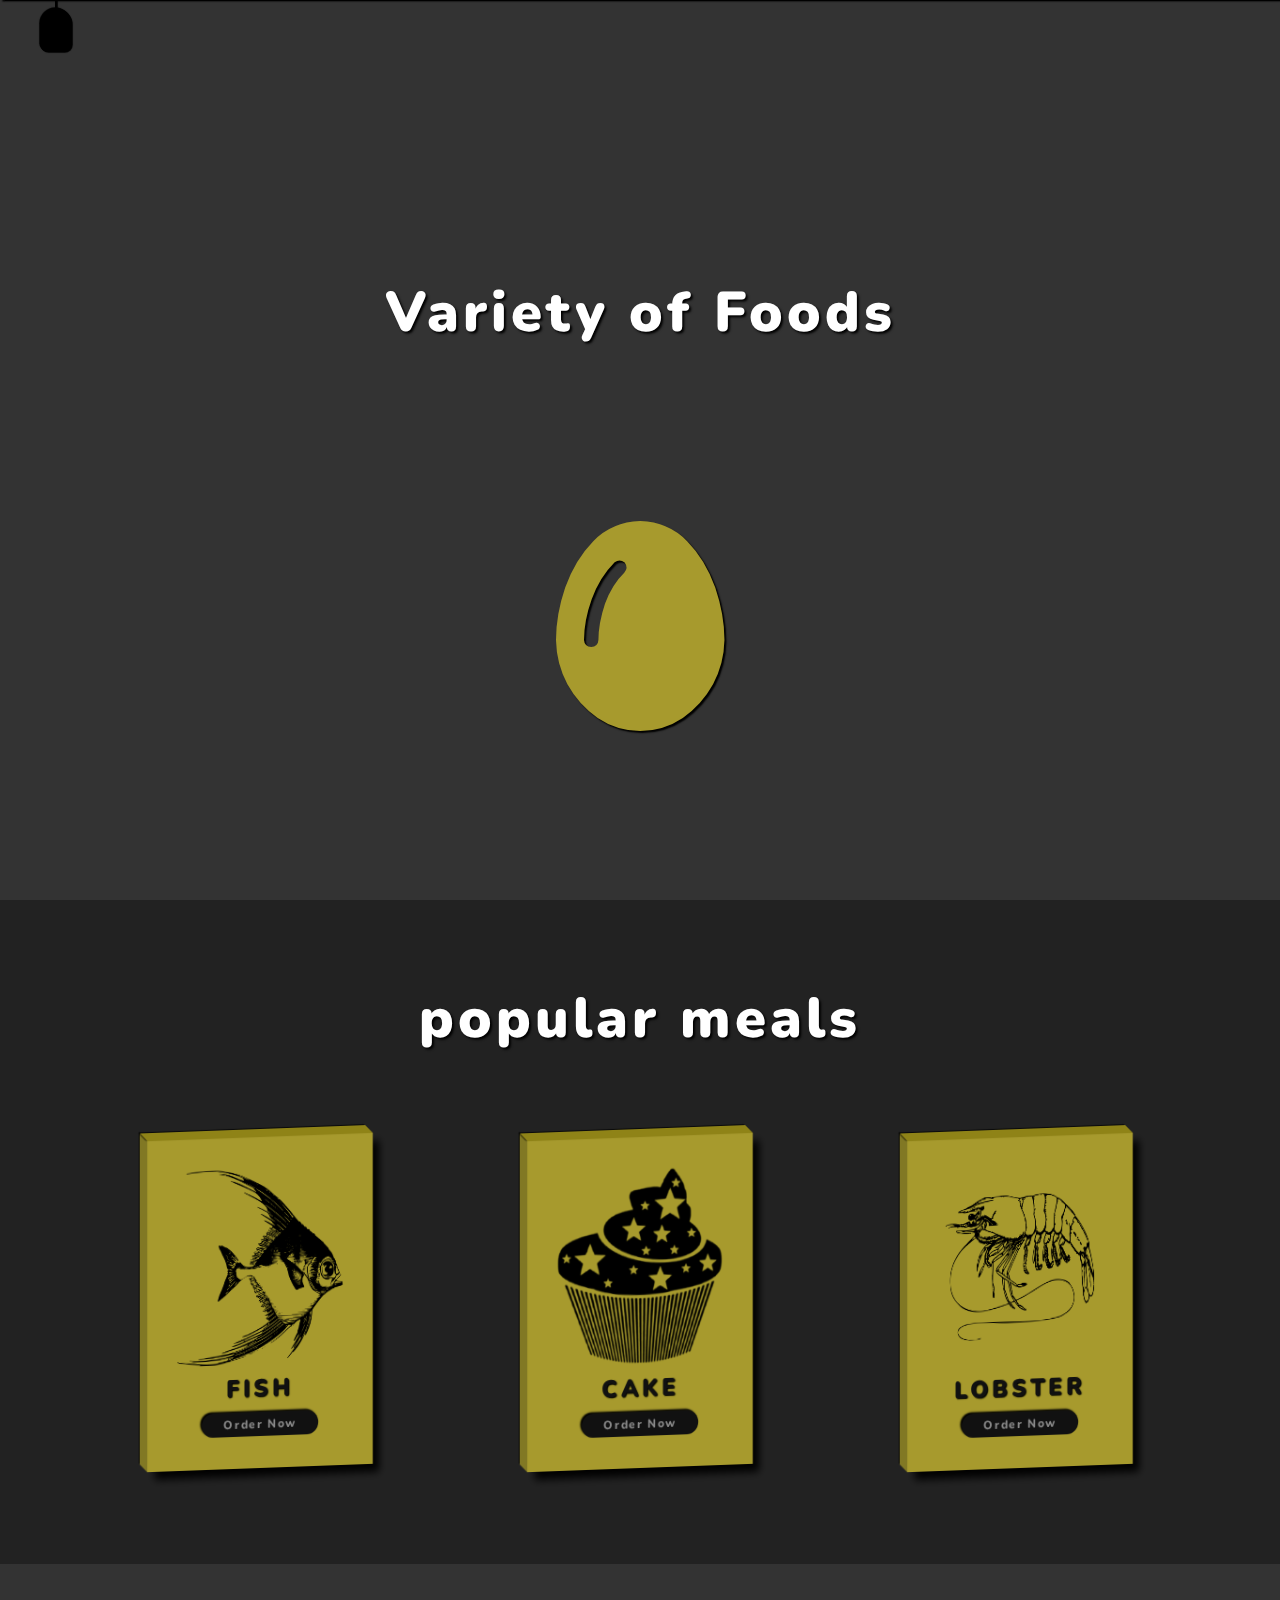
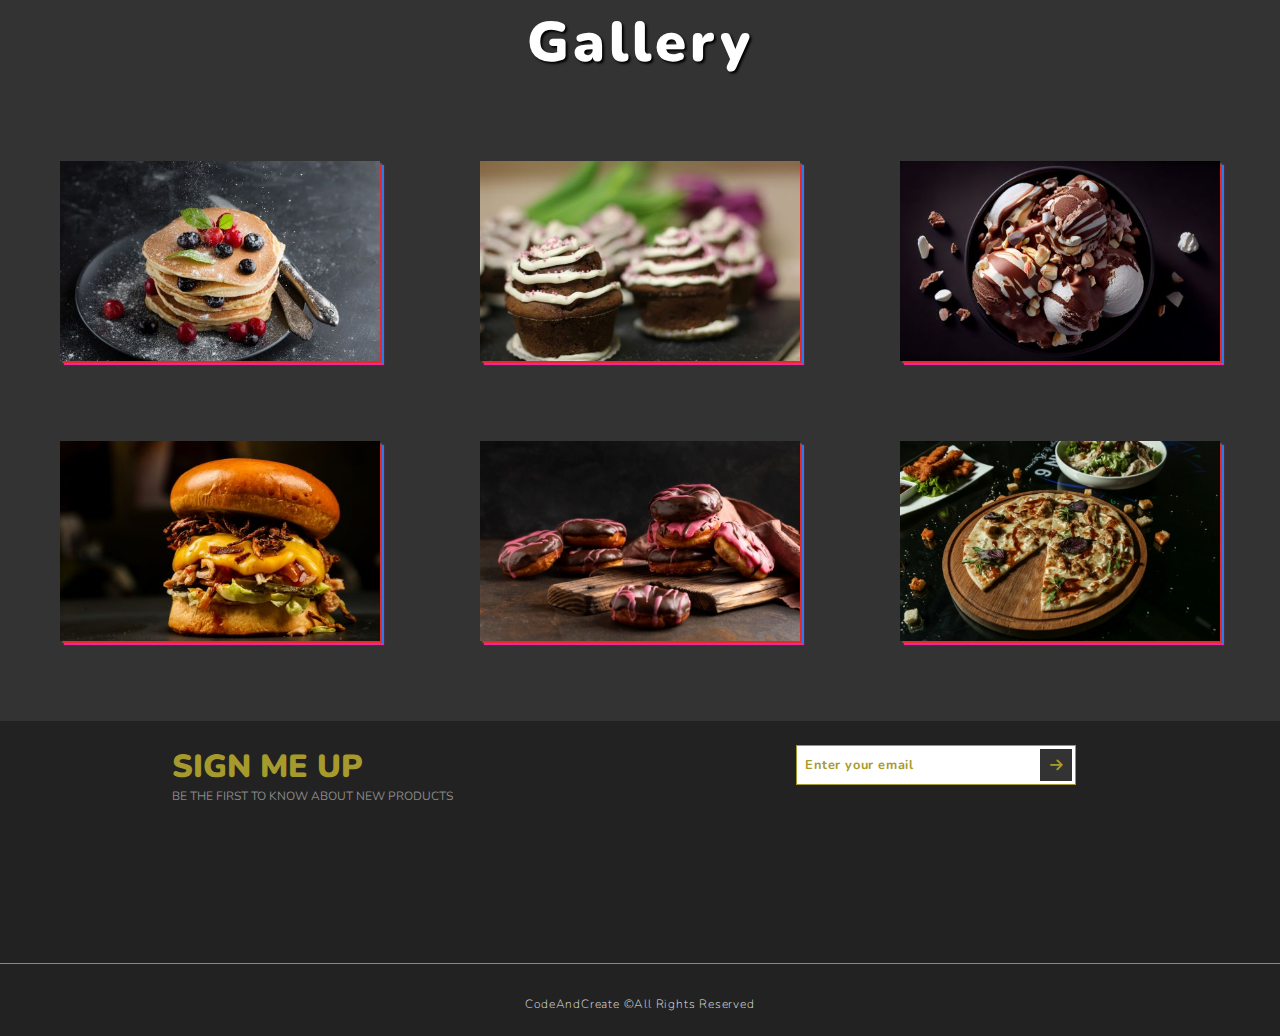
<file: 1.foods/index.html>
<!DOCTYPE html>
<html lang="en">
<head>
    <meta charset="UTF-8">
    <meta name="viewport" content="width=, initial-scale=1.0">
    <title>Foods</title>
    <link rel="stylesheet" href="styles.css">
    <link rel="stylesheet" href="https://cdnjs.cloudflare.com/ajax/libs/font-awesome/6.5.1/css/all.min.css">

</head>
<body>
    <nav class="navbar target">
        <a href="#" class="navbar-link">
            <i class="fas fa-home"></i>
            <span>Home</span>
        </a>
        <a href="#" class="navbar-link">
            <i class="fas fa-utensils"></i>
            <span>Meals</span>
        </a>
        <a href="#" class="navbar-link">
            <i class="fas fa-hamburger"></i>
            <span>Burger</span>
        </a>
        <a href="#" class="navbar-link">
            <i class="fas fa-pizza-slice"></i>
            <span>Pizza</span>
        </a>
        <a href="#" class="navbar-link">
            <i class="fas fa-blender-phone"></i>
            <span>Contact</span>
        </a>
        
    </nav>
    <div class="menu target">
    </div>
        
    
    <div class="container">
        <!-- section 1 -->
        <section class="section-1">
            <h1 class="section-heading">Variety of Foods</h1>
            <div class="section-1-icons">
                <i class="fas fa-egg change"></i>
                <i class="fas fa-stroopwafel"></i>
                <i class="fas fa-cheese"></i>
                <i class="fas fa-hotdog"></i>
                <i class="fas fa-drumstick-bite"></i>
                <i class="fas fa-pizza-slice"></i>
                <i class="fas fa-ice-cream"></i>
                <i class="fas fa-fish"></i>
                <i class="fas fa-cookie"></i>
                <i class="fas fa-seedling"></i>
                
            </div>

        </section>
        <section class="section-2">
            <h1 class="section-heading">popular meals</h1>
            <div class="cards-container">
                <div class="card">
                    <img src="images/image1.png" class="card-img">
                    <h3 class="card-name">Fish</h3>
                    <button class="card-btn">Order now</button>
                </div>
                <div class="card">
                    <img src="images/image2.png" class="card-img">
                    <h3 class="card-name">Cake</h3>
                    <button class="card-btn">Order now</button>
                </div>
                <div class="card">
                    <img src="images/image3.png" class="card-img">
                    <h3 class="card-name">Lobster</h3>
                    <button class="card-btn">Order now</button>
                </div>

            </div>
        </section>
        <section class="section-3">
            <h1 class="section-heading">Gallery</h1>
            <div class="gallery">
                <a href="#" class="gallery-link" title="Order Now">
                    <img src="images/food-image-1.jpg" class="food-img">
                    <h3 class="food-name">Pancakes</h3>
                    <p class="food-description">These are the fluffy, 
                        golden brown pancakes that most people think of when they hear the word "pancakes." 
                    </p>

                </a>
                <a href="#" class="gallery-link" title="Order Now">
                    <img src="images/food-image-2.jpg" class="food-img">
                    <h3 class="food-name">Cupcakes</h3>
                    <p class="food-description">Packed with melty chocolate chips,
                         these moist and decadent cupcakes are sure to please any chocolate lover
                    </p>

                </a>
                <a href="#" class="gallery-link" title="Order Now">
                    <img src="images/food-image-3.jpg" class="food-img">
                    <h3 class="food-name">Icecream</h3>
                    <p class="food-description">The ultimate customizable dessert, 
                        sundaes allow you to combine your favorite ice cream flavors and toppings for a truly decadent treat
                    </p>

                </a>
                <a href="#" class="gallery-link" title="Order Now">
                    <img src="images/food-image-4.jpg" class="food-img">
                    <h3 class="food-name">Burger</h3>
                    <p class="food-description">This burger is coated in a sweet and smoky BBQ sauce
                         topped with crispy bacon, and cheddar cheese 
                    </p>

                </a>
                <a href="#" class="gallery-link" title="Order Now">
                    <img src="images/food-image-5.jpg" class="food-img">
                    <h3 class="food-name">Donuts</h3>
                    <p class="food-description">Take your donut game to the next level with delicious
                         fillings like jelly,cream cheese. 
                    </p>

                </a>
                <a href="#" class="gallery-link" title="Order Now">
                    <img src="images/food-image-6.jpg" class="food-img">
                    <h3 class="food-name"> Pizza</h3>
                    <p class="food-description">An Indian twist on pizza, featuring a tandoori-marinated chicken 
                        topping with onions, peppers.
                    </p>

                </a>

            </div>

        </section>
        <section class="section-4">
            <div class="section-4-text">
                <h2  class="section-4-heading">Sign Me up</h2>
                <p class="section-4-paragraph">Be the first
                    to know about new products
                </p>
            </div>
            <form class="signup-form">
                <input type="email" class="signup-form-input" placeholder="Enter your email">
                <button type="submit" class="signup-form-btn">
                    <i class="fas fa-arrow-right"></i>
                </button>

            </form>
            <p class="copyright">
                CodeAndCreate &copy;All Rights Reserved
            </p>
        </section>
    </div>
    
    <script src="index.js"></script>
</body>
</html>
</file>
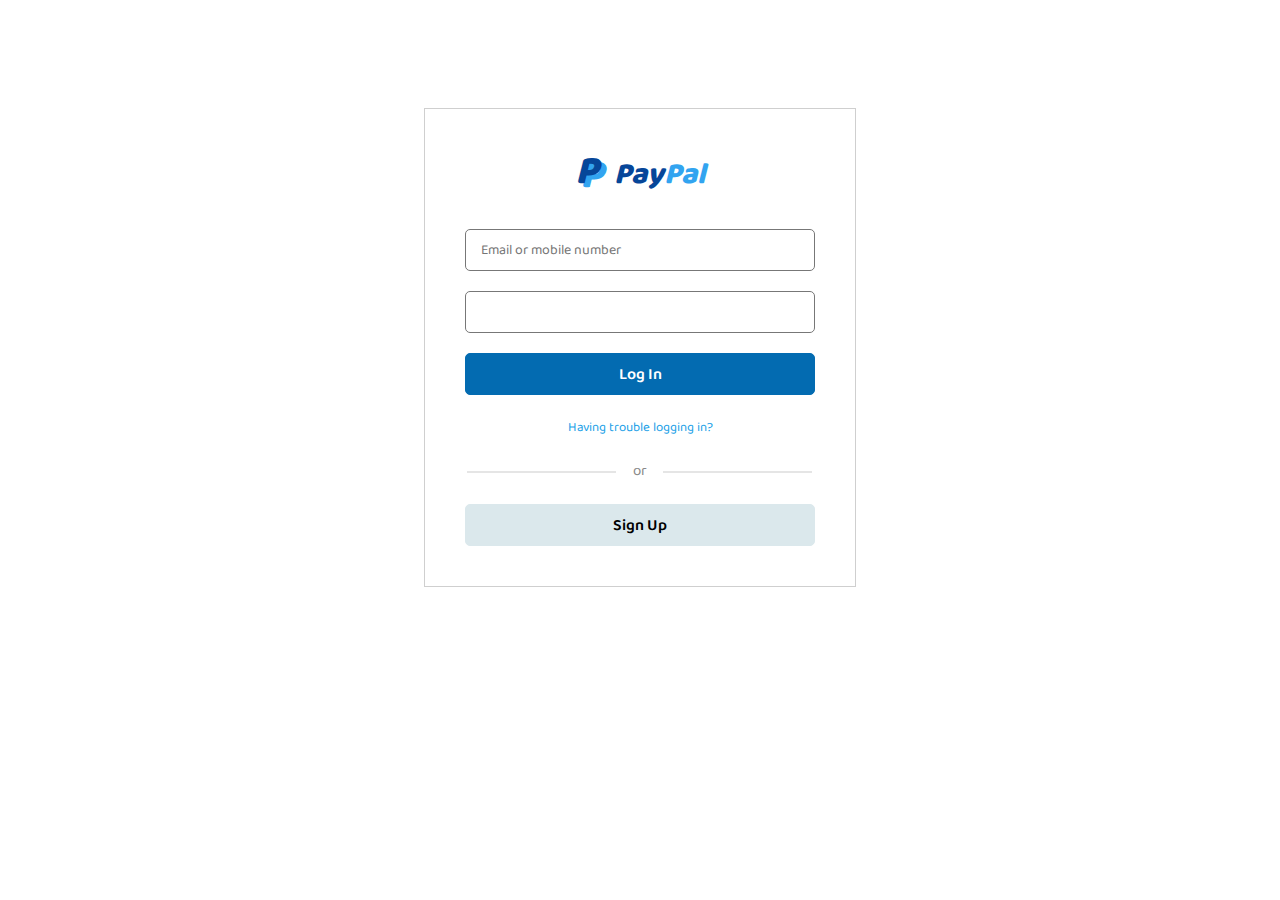
<file: 4.paypal clone/index.html>
<!DOCTYPE html>
<html lang="en">
<head>
    <meta charset="UTF-8">
    <meta name="viewport" content="width=device-width, initial-scale=1.0">
    <title>Send Money, Pay Online, or Set Up a Merchant Account</title>
    <link rel="stylesheet" href="styles.css">
    <link rel="stylesheet" href="https://cdnjs.cloudflare.com/ajax/libs/font-awesome/6.5.1/css/all.min.css">
    <link rel="preconnect" href="https://fonts.googleapis.com">
    <link rel="preconnect" href="https://fonts.gstatic.com" crossorigin>
    <link href="https://fonts.googleapis.com/css2?family=Baloo+Da+2:wght@400..800&display=swap" rel="stylesheet">
</head>
<body>
    <div class="container">
        <!-- front page -->
        <div class="front-page">
            <!-- section-1 -->
            <section class="section-1">
                <div class="navbar-wrapper">
                    <nav class="navbar">
                        <div class="navbar-logo logo">
                            <span class="p-1">P</span>
                            <span class="p-2">P</span>
                            PayPal
                        </div>
                        <ul class="nav-list">
                            <li class="nav-list-item dropdown-hover">
                                <a href="#" class="nav-list-link">Personal
                                    <i class="fas fa-chevron-down"></i>
                                </a>
                                <ul class="nav-dropdown">
                                    <li class="nav-dropdown-item">
                                        <a href="#" class="nav-dropdown-link-1">How
                                            PayPal works
                                        </a>
                                        <a href="#" class="nav-dropdown-link-2">
                                            What can you do with a personal account
                
                                        </a>
                                    </li>
                                    <li class="nav-dropdown-item">
                                        <a href="#" class="nav-dropdown-link-1">
                                            Pay online
                                        </a>
                                        <a href="#" class="nav-dropdown-link-2">
                                           Online payment without borders
                
                                        </a>
                                    </li>
                                    <li class="nav-dropdown-item">
                                        <a href="#" class="nav-dropdown-link-1">
                                            Send payments
                                        </a>
                                        <a href="#" class="nav-dropdown-link-2">
                                           Send payments abroad
                
                                        </a>
                                    </li>
                                    <li class="nav-dropdown-item">
                                        <a href="#" class="nav-dropdown-link-1">
                                            Search for deals
                                        </a>
                                        <a href="#" class="nav-dropdown-link-2">
                                           Pay with Paypal and send money
                
                                        </a>
                                    </li>
                                </ul>
                                
                            </li>
                            <li class="nav-list-item dropdown-hover">
                                <a href="#" class="nav-list-link">Business
                                    <i class="fas fa-chevron-down"></i>
                                </a>
                                <ul class="nav-dropdown">
                                    <li class="nav-dropdown-item">
                                        <a href="#" class="nav-dropdown-link-1">
                                            All business solutions
                                        </a>
                                        <a href="#" class="nav-dropdown-link-2">
                                            See our range of products
                
                                        </a>
                                    </li>
                                    <li class="nav-dropdown-item">
                                        <a href="#" class="nav-dropdown-link-1">
                                            Accept online paymenst
                                        </a>
                                        <a href="#" class="nav-dropdown-link-2">
                                           Get paid on your website
                
                                        </a>
                                    </li>
                                    <li class="nav-dropdown-item">
                                        <a href="#" class="nav-dropdown-link-1">
                                            Send invoices
                                        </a>
                                        <a href="#" class="nav-dropdown-link-2">
                                           Create and email online invoices
                
                                        </a>
                                    </li>
                                    <li class="nav-dropdown-item">
                                        <a href="#" class="nav-dropdown-link-1">
                                            Sell internationally
                                        </a>
                                        <a href="#" class="nav-dropdown-link-2">
                                           Paypal supports your global growth
                
                                        </a>
                                    </li>
                                </ul>
                             
                            </li>
                            <li class="nav-list-item">
                                <a href="#" class="nav-list-link">Partners and Developers</a>

                            </li>
                        </ul>
                        <div class="navbar-buttons">
                            <button class="navbar-btn login-btn">Login</button>
                            <button class="navbar-btn signup-btn">Sign Up</button>
                        </div>
                    </nav>
                </div>
                <div class="banner">
                    <h1 class="banner-heading">We've Got You Covered</h1>
                    <p class="banner-paragraph"> With your Business account, you get access to diverse tools to help run your business and help it grow.
                    </p>
                    <button class="blue-btn">Learn More</button>
                </div>
            </section>
            <!-- end of first section -->
            <!-- section-2 -->
            <section class="section-2">
                <h1 class="section-2-heading">
                    PayPal is for everyone who pays or gets paid
                </h1>
                <div class="services">
                    <div class="service">
                        <i class="fas fa-user-tie"></i>
                        <h3 class="service-heading">
                            Individual
                        </h3>
                        <p  class="service-paragraph">
                            Seamlessly manage your finances with our user-friendly interface
                        </p>
                        <button class="service-btn">Learn More</button>
                    </div>
                    <div class="service">
                        <i class="fas fa-briefcase"></i>
                        <h3 class="service-heading">
                            Businesses
                        </h3>
                        <p class="service-paragraph">
                            Expand your customer base with our trusted payment platform
                        </p>
                        <button class="service-btn">Learn More</button>
                    </div>
                    <div class="service">
                        <i class="fas fa-handshake"></i>
                        <h3 class="service-heading">
                              Partners
                        </h3>
                        <p class="service-paragraph">
                            Access to a vast network of users and businesses
                        </p>
                        <button class="service-btn">Learn More</button>
                    </div>
                </div>
            </section>
            <!-- section-3 -->
            <section class="section-3">
                <h1 class="section-3-heading">
                    The world prefers PayPal
                </h1>
                <div class="features">
                    <div class="feature">
                        <h3 class="feature-heading">
                            Advance Protection
                        </h3>
                        <p class="feature-paragraph">
                            Lorem ipsum dolor sit amet, consectetur adipiscing elit. 
                            Cras consectetur accumsan leo nec egestas. Ut gravida 
                            imperdiet ligula, sed ornare massa
                            
                        </p>

                    </div>
                    <div class="feature">
                        <h3 class="feature-heading">
                             Fast Payments
                        </h3>
                        <p class="feature-paragraph">
                            Lorem ipsum dolor sit amet, consectetur adipiscing elit. 
                            Cras consectetur accumsan leo nec egestas. Ut gravida 
                            imperdiet ligula, sed ornare massa  
                            
                        </p>
                    </div>
                    <div class="feature">
                        <h3 class="feature-heading">
                            Global Reach
                        </h3>
                        <p class="feature-paragraph">
                            Lorem ipsum dolor sit amet, consectetur adipiscing elit. 
                            Cras consectetur accumsan leo nec egestas. Ut gravida 
                            imperdiet ligula, sed ornare massa
                            

                        </p>

                    </div>
                    <div class="feature">
                        <h3 class="feature-heading">
                            Easy Integration
                        </h3>
                        <p class="feature-paragraph">
                            Lorem ipsum dolor sit amet, consectetur adipiscing elit. 
                            Cras consectetur accumsan leo nec egestas. Ut gravida 
                            imperdiet ligula, sed ornare massa 

                        </p>

                    </div>
                    <div class="feature">
                        <h3 class="feature-heading">
                            Simple and Convenient
                        </h3>
                        <p class="feature-paragraph">
                            Lorem ipsum dolor sit amet, consectetur adipiscing elit. 
                            Cras consectetur accumsan leo nec egestas. Ut gravida 
                            imperdiet ligula, sed ornare massa
                            
                        </p>

                    </div>
                    <div class="feature">
                        <h3 class="feature-heading">
                            24/7 Service
                        </h3>
                        <p class="feature-paragraph">
                            Lorem ipsum dolor sit amet, consectetur adipiscing elit. 
                            Cras consectetur accumsan leo nec egestas. Ut gravida 
                            imperdiet ligula, sed ornare 
                            

                        </p>

                    </div>

                </div>
            </section>
            <!-- section-4 -->
            <section class="section-4">
                <h1 class="section-4-heading">
                    Get started with PayPal
                </h1>
                <div class="section-4-content">
                    <div class="section-4-img-wrapper">
                        <img src="images/lp.jpg">
                    </div>
                    <ul class="section-4-list">
                        <li class="section-4-list-item">
                            <span class="number">1</span>
                            <span>Set up <a href="#" >a Business account</a></span>
                        </li>
                        <li class="section-4-list-item">
                            <span class="number">2</span>
                            <span>Lorem,ipsum dolor sit amet consectuter adispiscing elit. Dolorem,
                                esse?
                            </span>
                        </li>
                        <li class="section-4-list-item">
                            <span class="number">3</span>
                            <span>
                                Lorem,ipsum dolor sit amet consectuter adispiscing elit. Dolorem,
                                esse?
                            </span>
                        </li>

                    </ul>
                </div>
            </section>
            <!-- section-5 -->
            <section class="section-5">
                <div class="section-5-top">
                    <h2 class="section-5-top-heading">
                        Sign up Get Started
                    </h2>
                    <button class="blue-btn">
                        Get Started
                    </button>
                </div>
                <footer class="footer">
                    <div class="footer-top">
                        
                            <ul class="footer-list">
                                <li>
                                    <a href="#">Help and Contact</a>
                                </li>
                                <li>
                                    <a href="#">Fees</a>
                                </li>
                                <li>
                                    <a href="#">Security</a>
                                </li>
                                <li>
                                    <a href="#">Features</a>
                                </li>
                                <li>
                                    <a href="#">Shop</a>
                                </li>
                            </ul>
                            <ul class="footer-list">
                                <li>
                                    <a href="#">English</a>
                                </li>
                                <li>
                                    <a href="#">Spanish</a>
                                </li>
                                <li>
                                    <a href="#">French</a>
                                </li>
                                <li>
                                    <a href="#">Italian</a>
                                </li>
                                <li>
                                    <a href="#">
                                        <img src="images/flag.jpg">
                                    </a>
                                </li>
                            </ul>
                    </div>
                    <div class="footer-bottom">
                        <p class="copyright">Copyright &copy; All rights Reserved</p>
                    </div>
                </footer>
            </section>
        </div>
        <!-- login-page -->
        <div class="login-page">
            <div class="login-page-content">
                <div class="login-page-logo logo">
                    <span class="p-1">P</span>
                    <span class="p-2">P</span>
                    <span>Pay</span><span>Pal</span>
                </div>
                <form class="login-page-form">
                    <input type="text" class="form-login-input" placeholder="Email or mobile number">
                    <input type="password" class="form-login-input">
                    <input type="button" class="form-login-btn" value="Log In">
                    <a href="#" class="form-login-link">Having trouble logging in?</a>
                    <span>or</span>
                    <input type="button" class="form-signup-btn" value="Sign Up">
                </form>
            </div>

        </div>
        <!-- end of login page -->
    </div>
    
    <script src="index.js"></script>
</body>
</html>
</file>
<file: 1.foods/styles.css>
@import url('https://fonts.googleapis.com/css2?family=Nunito:ital,wght@0,200..1000;1,200..1000&display=swap');

/* common styles */

*{
    margin: 0;
    padding: 0;
    box-sizing: border-box;
    text-decoration: none;
    outline: none;
    font-family: "Nunito",sans-serif;
    font-weight: 400;
}
html{

    font-size: 62.5%;
} 
/* end of common styles */

/* navbar */
.navbar{
    width: 100%;
    height:14rem;
    background-color: black;
    position: fixed;
    top:-14rem;
    z-index: 100;
    display: flex;
    justify-content: center;
    align-items: center;
    box-shadow: 0.2rem 0.2rem 0.2rem #000;
    transition: top 0.4s;
}

.navbar.change{
    top: 0;
    transition: top 0.4s 0.2s;

}
.navbar-link{
    color: #aaa;
    margin: 0 4rem;
    display: flex;
    flex-direction: column;
    justify-content: center;
    align-items: center;
    opacity: 0;
    transition: color 0.3s,opacity 0.2s ;
}

.change .navbar-link{
    opacity: 1;
    
}
.change .navbar-link:nth-child(1){
    transition: opacity 0.4s 0.5s,color 0.3s;
    
}
.change .navbar-link:nth-child(2){
    transition: opacity 0.4s 0.6s,color 0.3s;
}
.change .navbar-link:nth-child(3){
    transition: opacity 0.4s 0.7s,color 0.3s;
}
.change .navbar-link:nth-child(4){
    transition: opacity 0.4s 0.8s,color 0.3s;
}
.change .navbar-link:nth-child(5){
    transition: opacity 0.4s 0.9s,color 0.3s;
}

.navbar-link:hover{
    color: #fff;
}
.navbar-link i{
    font-size: 6rem;
}
.navbar-link span{
    font-size: 2rem;
    font-weight: 900;
    letter-spacing: 0.5rem;
    margin-top: 0.5rem;

}

.menu{
    width: 4rem;
    height: 5.5rem;
    background-color: #000;
    position: fixed;
    top: 1rem;
    left: 5rem;
    border-radius: 30rem 30rem 15rem 15rem;
    box-shadow: 0.1rem 0.1rem 0.1rem #000, -0.1rem -0.1rem 0.1rem #000;
    cursor: pointer;
    z-index: 100;
    transition: top 0.4s 0.2s;
}

.menu.change{
    top: 15rem;
    transition: top 0.4s;
}
.menu::before{
    content: "";
    width:0.3rem;
    height: 15rem;
    background-color: #000;
    position: absolute;
    top:-15rem;
    left: calc(50% - 0.15rem);
    box-shadow: 0.1rem 0rem 0.1rem #000;

}
/* section-1 */
.section-1{
    width: 100%;
    height: 100vh;
    background-color: #333;
    display: flex;
    flex-direction: column;
    align-items: center;
    justify-content: space-evenly;
}
.section-heading{
    font-size: 7rem;
    font-weight: 900;
    text-align: center;
    color: white;
    letter-spacing: 0.5rem;
    text-shadow: 0.3rem 0.3rem 0.3rem #000;
    
}

.section-1-icons i{

    font-size: 28rem;
    color:#a79a2d ;
    position:absolute;
    transform: translate(-50%,-50%) scale(0);
    text-shadow: 0.2rem 0.2rem 0.2rem #000;
    transition: transform 0.3s;


}
.section-1-icons i.change{
    transform: translate(-50%,-50%) scale(1);
    transition: 0.3s 0.3s;
}

/* section -2 */

.section-2{
    width:100%;
    height:100vh;
    background-color: #222;
    display: flex;
    flex-direction: column;
    justify-content: space-between;
    padding: 5rem 0;

}

.section-2-heading{
    font-size: 7rem;
    font-weight: 900;
    text-align: center;
    color: white;
    text-transform: capitalize;
    letter-spacing: 0.5rem;
    text-shadow: 0.3rem 0.3rem 0.3rem #000;
    margin-bottom: 5rem;
   

}

.cards-container{

    display: flex;
    justify-content: space-evenly;
    
    
}
.card{
    width: 30rem;
    background-color: #a79a2d;
    
    padding:4rem;
    display: flex;
    flex-direction: column;
    justify-content: space-between;
    align-items: center;
    box-shadow: 1rem 1rem 1rem #000;
    position: relative;
    transform: rotateY(20deg) skewY(-2deg);
    transition: transform 0.5s,box-shadow 0.5s;
}

.card:hover{
    transform:rotateY(20deg) skewY(-2deg) translateY(-3rem);
    box-shadow: 2rem 2rem 2rem #000;
}

.card::before{
    content: "";
    height: 100%;
    width: 1rem;
    background-color:#817824 ;
    position: absolute;
    top: 0;
    left:-1rem;
    transform: skewY(45deg);
    transform-origin: right;
    box-shadow: -0.1rem -0.1rem 0.1rem #000;

}
.card::after{
    content: "";
    height: 1rem;
    width: 100%;
    background-color:#8f8317 ;
    position: absolute;
    top: -1rem;
    left:0;
    transform: skewX(45deg);
    transform-origin: bottom;
    box-shadow: -0.1rem -0.1rem 0.1rem #000;
}


.card-img{
    width: 100%;
    height: 80%;

}

.card-name{
    font-size: 3rem;
    font-weight: 900;
    text-transform: uppercase;
    letter-spacing: 0.5rem;
    color: #111;
    margin: 1rem 0;
    text-shadow: 0.15rem 0.15rem 0.15rem #000;

}

.card-btn{
    width: 70%;
    background-color: #111;
    color: #888;
    border-radius: 5rem;
    font-size: 1.5rem;
    font-weight: 800;
    letter-spacing: 0.2rem;
    text-transform: capitalize;
    border: none;
    padding: 0.5rem;
    cursor: pointer;
    box-shadow:-0.2rem -0.2rem 0.2rem #000;
}
/* section-3 */

.section-3{
    background-color: #333;
    padding: 5rem 0;
}
.gallery{
    display: flex;
    flex-wrap: wrap;
    align-items: center;
    justify-content: space-evenly;
    margin-top: 5rem;

}
.gallery-link:hover::before{
    height: 80%;
    
}
.gallery-link:hover::after{
    width: 90%;
}
.gallery-link{
    position: relative;
    margin: 4rem 1rem;
}
.gallery-link::before{
    content: "";
    position: absolute;
    top:2vw;
    left: 80%;
    width: 0.2rem;
    height: 0;
    background-color: #fff;
    z-index: 10;
    transition: height 0.5s;
}
.gallery-link::after{
    content: "";
    position: absolute;
    top:30%;
    left: 2rem;
    width: 0;
    height: 0.2rem;
    background-color: #fff;
    transition: width 0.5s;
}
.food-img{
    
    width: 25vw;
    height:15vw;
    object-fit: cover;
    /* box-shadow: rgba(0, 0, 0, 0.19) 0px 10px 20px, rgba(0, 0, 0, 0.23) 0px 6px 6px; */
    box-shadow: 0.2rem 0.2rem 0.1rem #e92929,0.3rem 0.3rem 0.1rem #a2e946
    ,0.4rem 0.4rem 0.1rem #297ce9,0.5rem 0.5rem 0.1rem #e92999;
    /* box-shadow: 0.4rem 0.4rem 0.1rem #222; */
    transition: all 0.5s;
}

.gallery-link:hover .food-img{
    box-shadow: 0.5rem 0.5rem 0.1rem #e92929,0.9rem 0.9rem 0.1rem #a2e946
    ,1rem 1rem 0.1rem #297ce9,1.3rem 1.3rem 0.1rem #e92999;
    /* box-shadow: rgba(0, 0, 0, 0.19) 0px 10px 20px, rgba(0, 0, 0, 0.23) 0px 6px 6px; */
    
    filter: blur(0.5rem);
    opacity: 0.5rem;
    transform: scale(1.1);
    transition: all 0.5s;
}

.food-name{
    position: absolute;
    top: 3rem;
    left: 3rem;
    font-size: 2rem;
    font-weight: 700;
    text-transform: uppercase;
    letter-spacing: 0.1rem;
    color: #fff;
    width: 0;
    overflow: hidden;
    transition: 0.3s;

}
.gallery-link:hover .food-name{
    width: 100%;
    transition: width 1.5s 0.5s;
}

.food-description{
    position: absolute;
    bottom: 3vw;
    left: 2rem;
    
    width: 70%;
    font-size: 1.5rem;
    font-weight: 300;
    letter-spacing: 0.1rem;
    text-transform: uppercase;
    color: white;
    opacity: 0;
    visibility: hidden;
    transition: opacity 0.3s;
}
.gallery-link:hover .food-description{
    
    opacity:1; 
    visibility: visible;
    transition: opacity 1s 1s;

}

/* section-4 */

.section-4{
    width: 100%;
    height: 35vh;
    background-color: #222;
    display: flex;
    align-items: flex-start;
    justify-content: space-around;
    padding: 3rem 0;
    position: relative;
}

.section-4-text{
    text-transform: uppercase;
    
}
.section-4-heading{
    font-size:4rem;
    font-weight: 900;
    color: #a79a2d;

}
.section-4-paragraph{
    font-size: 1.5rem;
    color: #888;
}
.signup-form{
    display: flex;
    align-items: center;

}
.signup-form-input{
    width: 35rem;
    height: 5rem;
    padding: 1rem;
    border: 0.2rem solid #a79a2d;
    font-size: 1.6rem;
    font-weight: 700;
    letter-spacing: 0.1rem;
    color: #a79a2d;
}
.signup-form-input::placeholder{
    color: #a79a2d;
}
.signup-form-btn{
    position:relative;
    left: -4.5rem;
    width: 4rem;
    height: 4rem;
    background-color: #333;
    color: #a79a2d;
    border: none;
    font-size: 1.8rem;
    cursor: pointer;
}
.copyright{
    position: absolute;
    bottom: 3rem;
    font-size: 1.5rem;
    font-weight: 200;
    color: #eee;
    letter-spacing: 0.1rem;
    border-top: 0.1rem solid #888;
    padding-top: 4rem;
    width: 100%;
    text-align: center;

}

/* responsive */

@media(max-width:1400px){
    html{
        font-size: 50%;
    }
    .section-2{
        height: auto;
        padding: 10rem 0 12rem 0;
    }
    .cards-container{
        margin-top: 10rem;
    }
    .gallery-link{
        width: 40rem;
        height: 25rem;
        margin:5rem;
    }
    .food-img{
        width:100%;
        height: 100%;
    }
}

@media(max-width:1000px){
    .section-heading{
        font-size: 9rem;
        margin: 0 5rem;
    }
    .section-1-icons i{
        font-size: 25rem;

    }
    .cards-container{
        flex-wrap: wrap;
    }
    .card{
        margin:5rem;
    }
    .section-4{
        height:30rem;
    }
}
@media(max-width:900px){
        .navbar-link{
            margin: 2rem;
        }
        .navbar-link i{
            font-size: 4rem;
        }
}
@media(max-width:720px){
        .section-heading{
            font-size: 5rem;
            margin:0 10rem;
        }
        .section-1-icons{
            font-size: 20rem;
        }
        .menu{
            left:2rem;
        }
        .section-4{
            height: 40rem;
            flex-direction: column;
            justify-content: flex-start;
            align-items: center;
        }
        .section-4-text{
            margin-bottom: 8rem;

        }
}

@media(max-width:550px){
    html{
        font-size: 40%;
    }
    .navbar-link{
        margin: 0 0.7rem;
    }
}
</file>
<file: 4.paypal clone/styles.css>
/* common styles */



*{
    margin:0;
    padding:0;
    box-sizing: border-box;
    text-decoration: none;
    list-style-type: none;
    outline: none;
    font-family: 'Baloo Da 2',cursive;
}

html{
    font-size: 62.5%;
}
.logo{
    font-size: 3rem;
    font-style: italic;
    font-weight: 800;
    color: #fff;
    position: relative;
}
.p-1{
    font-size: 4rem;
    margin-right: 1rem;
    position: relative;
    z-index: 10; 

}
.p-2{
    font-size: 4rem;
    color: #bbb;
    position: absolute;
    top: 0.4rem;
    left: 0.5rem;
}
/* end of common styles */
.front-page{
    display: none;
}
/* section-1 */

.section-1{
    width:100%;
    height:65vh;
    background:linear-gradient(to top, rgba(38, 38, 38, 0.7), rgba(38, 38, 38, 0.6)),url(images/bg.jpg) center no-repeat;
    background-size: cover;
    position: relative;
}

.navbar-wrapper{
    width: 100%;
    height: 7rem;
    border-bottom: 0.1rem solid #aaa;
    display: flex;
    justify-content: center;
}

.navbar{
    width: 110rem;
    height: 100%;
    display: flex;
    justify-content: space-between;
    align-items: center;
}


.nav-list{
    display: flex;
}
.nav-list-item{
    height: 7rem;
    padding:2rem ;
    display: flex;
    align-items: center;
    transition: border-bottom 0.2s;
}
.nav-list-item:hover{
    border-bottom: 0.2rem solid #fff;
}
.nav-dropdown{
    width: 100%;
    height: 18rem;
    background:linear-gradient(to right,
    #066399,#2f8fdf,#066399);
    position: absolute;
    top: 7rem;
    left: 0;
    z-index: 100;
    padding: 0 30rem;
    display: flex;
    justify-content:center ;
    flex-wrap: wrap;
    opacity: 0;
    visibility: hidden;
}

.nav-dropdown-item{
    width: 25rem;
    margin: 2rem 10rem;
    display: flex;
    flex-direction: column;
    
}
.nav-dropdown-link-1{
    font-size: 1.3rem;
    color: #fff;
}
.nav-dropdown-link-2{
    font-size: 1.1rem;
    color: #fff;

}
.nav-list-link{
    width: 100%;
    height: 100%;
    font-size: 1.5rem;
    font-weight: 400;
    text-transform: uppercase;
    color: #fff;
    display: flex;
    align-items: center;
}
.nav-list-link i{
    font-size: 1.3rem;
    margin:0.5rem;
    transition: transform 0.3s;
}

.nav-list-item:hover .nav-list-link i{
    transform: rotateZ(180deg);
}

.navbar-btn{
    width: 8rem;
    padding: 0.7rem;
    margin: 0.3rem;
    border-radius: 3rem;
    border: 0.1rem solid #fff;
    cursor: pointer;
    font-size: 1.4rem;

}
.navbar-btn:nth-child(1){
    background-color: transparent;
    color: #fff;
}
.navbar-btn:nth-child(2){
    background-color: #fff;
    color: #262626;
}
.banner{
    width: 100%;
    position: absolute;
    top: 30%;
    text-align: center;
}
.banner-heading{
    font-size: 5rem;
    font-weight: 300;
    color: #fff;
    margin-bottom: 3rem;
}
.banner-paragraph{
    font-size: 1.6rem;
    color: #fff;
    width: 50%;
    margin: 0 auto 4rem auto;
}

.blue-btn{
    width: 30rem;
    height: 4rem;
    background-color: #036bb1;
    color: #fff;
    border-radius: 4rem;
    border: none;
    font-size: 1.3rem;
    font-weight: 600;
    cursor: pointer;
}
/* end of section-1 */
/* drop downs */

.section-2{
    width: 100;
    padding: 10rem 0 15rem 0;
    display: flex;
    flex-direction: column;
    align-items: center;
}
.section-2-heading{
    font-size: 4rem;
    font-weight: 300;
    color: #333;
    margin-bottom: 4rem;
}

.services{
    display: flex;

}

.service{
    width: 33rem;
    text-align: center;
    margin: 0 5rem;
}
.service i{
    font-size: 4.8rem;
    color: #229fe7;
    margin: 2rem 0;
}
.service-heading{
    font-size: 2rem;
    font-weight: 300;
    margin-bottom: 1rem;
}
.service-paragraph{
    font-size: 1.2rem;
    font-weight: 600;
    margin-bottom: 2rem;
    line-height: 1.2;
}
.service-btn{
    width: 17rem;
    padding: 1.2rem;
    background-color: transparent;
    border-radius: 3rem;
    border: 0.1rem solid #036bb1;
    color: #036bb1;
    font-size: 1.3rem;
    font-weight: bold;
    cursor: pointer;
}

/* section-3 */

.section-3{
    width: 100%;
    padding: 5rem 0;
    background: linear-gradient(to right,
    rgba(3,33,129,0.9),rgba(9,67,153,0.8),rgba(4,32,124,0.9));
    color: #fff;
    display: flex;
    flex-direction: column;
    align-items: center;
}

.section-3-heading{
    font-size: 4rem;
    font-weight: 300;
    margin-bottom: 4rem;
}
.features{
    width: 70%;
    display: flex;
    flex-wrap: wrap;
}
.feature{
    width: calc(100% /3);
    text-align: center;
    padding: 0 5rem;
    margin-bottom: 5rem;
}
.feature-heading{
    width: max-content;
    font-size: 2rem;
    font-weight: 300;
    margin: 0 auto 1rem auto;
}
.feature-paragraph{
    font-size: 1.2rem;
    font-weight: 500;
    line-height: 1.2;
}

/* section-4 */
.section-4{
    width: 100%;
    padding: 10rem 0;
    display: flex;
    flex-direction: column;
    align-items: center;
}
.section-4-heading{
    font-size: 4rem;
    font-weight: 400;
    color: #444;
    margin-bottom: 5rem;
}
.section-4-content{
    display: flex;
}

.section-4-img-wrapper{
    width: 38rem;
}
.section-4-img-wrapper img{
    width: 100%;
    opacity: 0.8;
}
.section-4-list{
    width: 55%;
    margin-top: 2rem;
}
.section-4-list-item{
    font-size: 1.3rem;
    font-weight: 600;
    display: flex;
    align-items: center;
    margin-bottom: 2rem;
}
.number{
    width: 3rem;
    height: 3rem;
    border: 0.1rem solid #555;
    border-radius: 50%;
    margin:1.5rem;
    display: flex;
    justify-content: center;
    align-items: center;
}
.section-4-list-item a{
    color: #036bb1;
    font-weight: bold;
}
/* section-5 */

.section-5{
    width: 100%;

}
.section-5-top{
    width: 100%;
    background-color: #f3f7fa;
    text-align: center;
    padding: 7rem 0;
}  
.section-5-top-heading{
    font-size: 3rem;
    font-weight: 400;
    margin-bottom: 4rem;
}
.footer{
    width: 100%;
    height: 13rem;
    display: flex;
    flex-direction: column;
    justify-content: space-between;
    align-items: center;
    padding: 4rem  0 3rem 0;
}
.footer-list img{
    width: 3.8rem;
    opacity: 0.6;
}

.footer-top{
    width: 70%;
    display: flex;
    justify-content: space-between;
    border-bottom: 0.1rem dotted #262626;
}
.footer-list{
    display: flex;
    align-items: center;
}
.footer-list li{
    margin-right: 2.5rem;
}
.footer-list a{
    font-size: 1.2rem;
    font-weight: 600;
    color: #262626;
}

.copyright{
    font-size:1.2rem;
    font-weight: 600;
    margin-top: 2.2rem;
}

/* login-page */
.login-page{
    width: 100%;
    height: 100vh;
    position: relative;
}
.login-page-content{
    position: absolute;
    top: 12%;
    left: 50%;
    transform:translateX(-50%);
    display: flex;
    flex-direction: column;
    align-items: center;
    border: 0.1rem solid #cfcfcf;
    padding: 3rem;
}
.login-page-logo{
    margin-bottom: 1.2rem;
}

.login-page-logo .p-1{
    color: #064699;
}
.login-page-logo .p-2{
    color: #32a4f0;
}
.login-page-logo span:nth-child(3){
    color: #064699;
}
.login-page-logo span:nth-child(4){
    color: #32a4f0;
}

.login-page-form{
    display: flex;
    flex-direction: column;
    align-items: center;
}

.login-page-form input{
    width: 35rem;
    height: 4.2rem;
    margin: 1rem;
    border-radius: 0.5rem;
}

.form-login-input{
    padding: 0 1.5rem;
    border:0.1rem solid #777;
    font-size: 1.4rem;
}

.form-login-btn{
    background-color: #036bb1;
    color: #fff;
    border: 0.1rem solid #036bb1;
    font-size: 1.6rem;
    font-weight: 600;
    cursor: pointer;
}

.form-login-link{
    font-size: 1.3rem;
    color: #229fe7;
    margin: 1.2rem 0 1rem 0;
}

.login-page-form span{
    width: 2rem;
    font-size: 1.5rem;
    color: #888;
    margin: 1rem 0;
    position: relative;
    text-align: center;
}

.login-page-form span::before{
    content: "";
    width: 14.9rem;
    height: 0.1rem;
    background-color: #ccc;
    position: absolute;
    top: 50%;
    right: 3.4rem;
    transform: translateY(-50%);
}
.login-page-form span::after{
    content: "";
    width: 14.9rem;
    height: 0.1rem;
    background-color: #ccc;
    position: absolute;
    top: 50%;
    left: 3.3rem;
    transform: translateY(-50%);
}

.form-signup-btn{
    background-color: #dbe8ec;
    border: 0.1rem solid #dbe8ec;
    font-size: 1.6rem;
    font-weight: 600;
    cursor: pointer;
}
</file>
